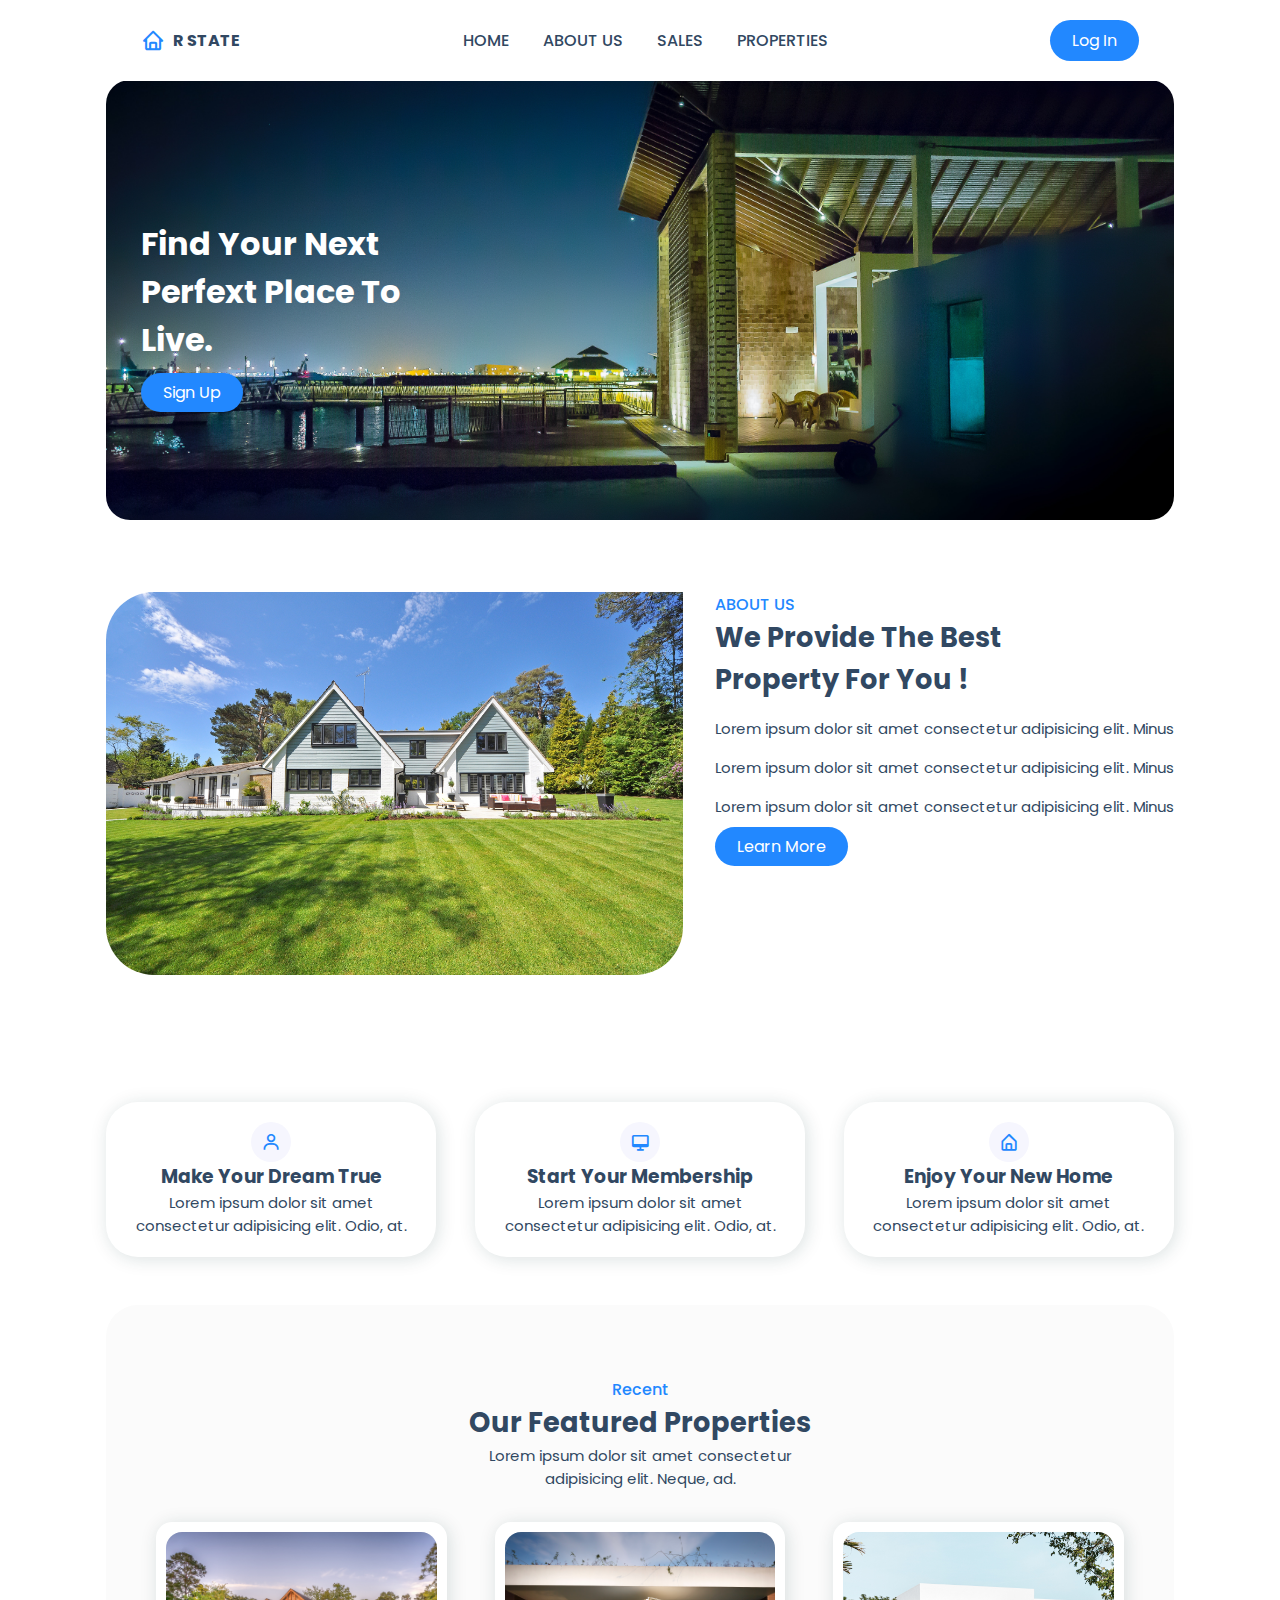
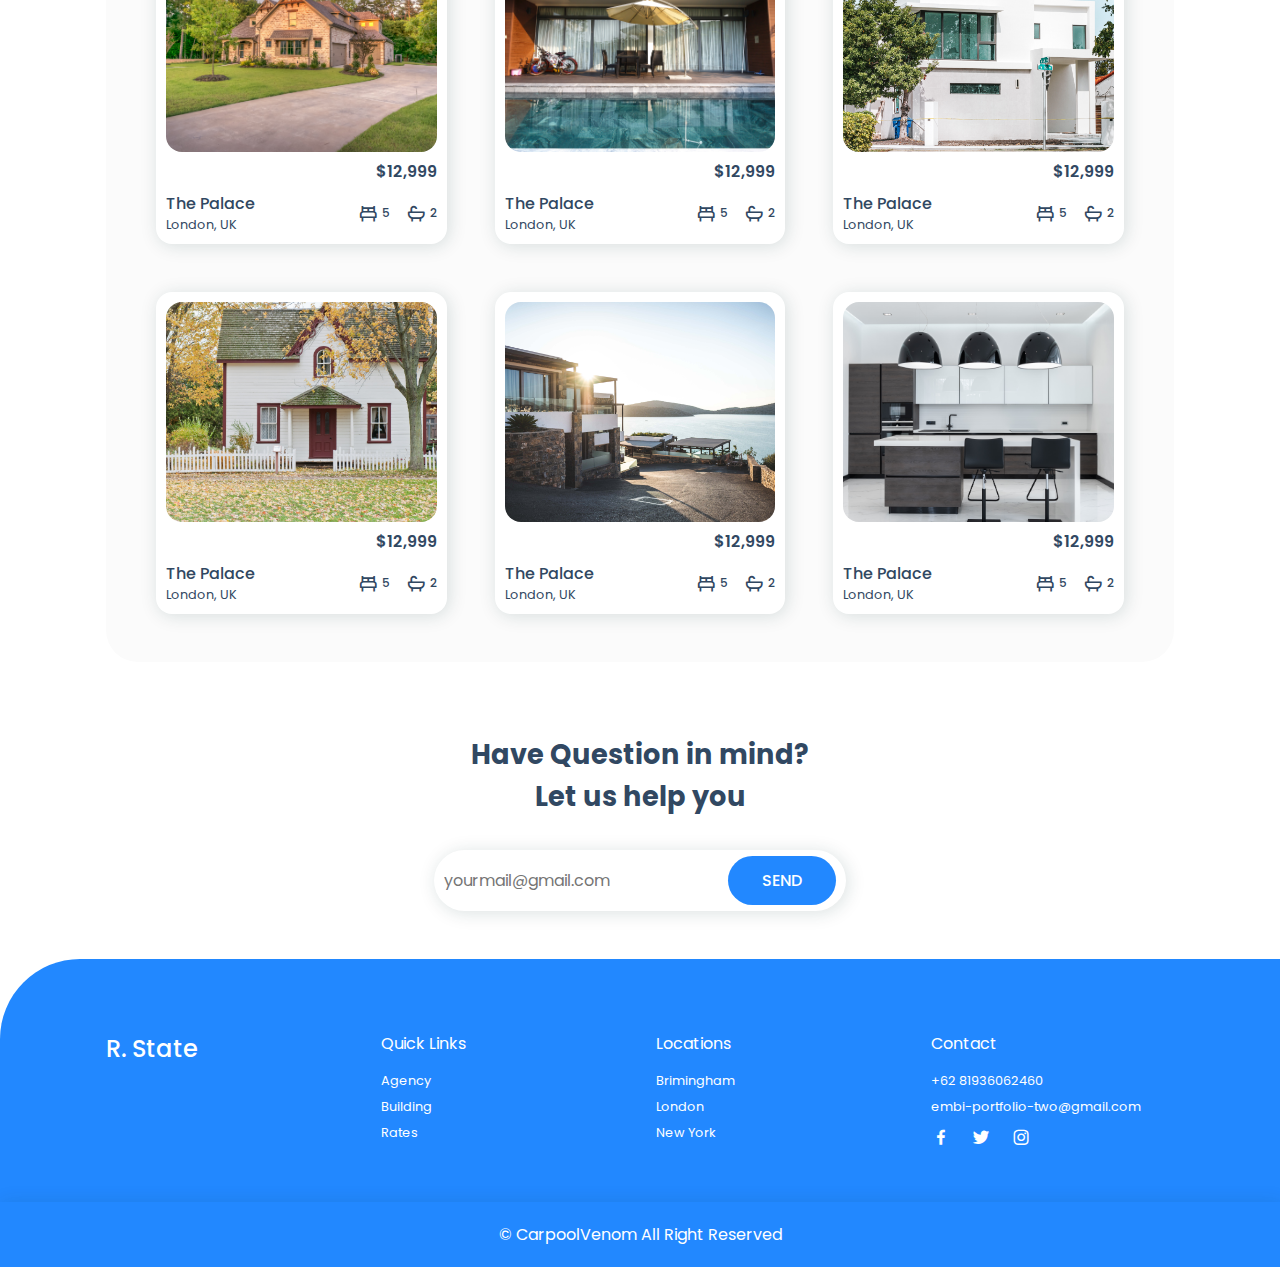
<file: index.html>
<!DOCTYPE html>
<html lang="en">
    <head>
        <meta charset="UTF-8" />
        <meta http-equiv="X-UA-Compatible" content="IE=edge" />
        <meta name="viewport" content="width=device-width, initial-scale=1.0" />
        <!-- my css -->
        <link type="text/css" rel="stylesheet" href="css/style.css" />
        <title>WEB Portfolio | Two</title>
        <!-- box icons -->
        <link rel="stylesheet" href="https://cdn.jsdelivr.net/npm/boxicons@latest/css/boxicons.min.css" />
    </head>
    <body>
        <!-- navbar -->
        <header>
            <div class="nav container">
                <!-- logo -->
                <a href="index.html" class="logo"><i class="bx bx-home"></i>R State</a>
                <!-- menu icon -->
                <input type="checkbox" name="" id="menu" />
                <label for="menu" <i class="bx bx-menu" id="menu-icon"></i></label>
                <!-- nav list -->
                <ul class="navbar">
                    <li><a href="#home">Home</a></li>
                    <li><a href="#about">About Us</a></li>
                    <li><a href="#sales">Sales</a></li>
                    <li><a href="#properties">Properties</a></li>
                </ul>
                <!-- log in button -->
                <a href="login.html" class="btn">Log In</a>
            </div>
        </header>
        <!-- home -->
        <section class="home container" id="home">
            <div class="home-text">
                <h1>Find Your Next <br>Perfext Place To <br>Live.</h1>
                <a href="sign-up.html" class="btn">Sign Up</a>
            </div>
        </section>
        <!-- about -->
        <section class="about container" id="about">
            <div class="about-img">
                <img src="img/about.jpg" alt="">
            </div>
            <div class="about-text">
                <span>About Us</span>
                <h2>We Provide The Best <br>Property For You !</h2>
                <p>Lorem ipsum dolor sit amet consectetur adipisicing elit. Minus</p>
                <p>Lorem ipsum dolor sit amet consectetur adipisicing elit. Minus</p>
                <p>Lorem ipsum dolor sit amet consectetur adipisicing elit. Minus</p>
                <a href="#" class="btn">Learn More</a>
            </div>
        </section>
        <!-- sales -->
        <section class="sales container" id="sales">
            <!-- box 1 -->
            <div class="box">
                <i class="bx bx-user"></i>
                <h3>Make Your Dream True</h3>
                <p>Lorem ipsum dolor sit amet consectetur adipisicing elit. Odio, at.</p>
            </div>
            <!-- box 2 -->
            <div class="box">
                <i class="bx bx-desktop"></i>
                <h3>Start Your Membership</h3>
                <p>Lorem ipsum dolor sit amet consectetur adipisicing elit. Odio, at.</p>
            </div>
            <!-- box 3 -->
            <div class="box">
                <i class="bx bx-home-alt"></i>
                <h3>Enjoy Your New Home</h3>
                <p>Lorem ipsum dolor sit amet consectetur adipisicing elit. Odio, at.</p>
            </div>
        </section>
        <!-- properties -->
        <section class="properties container" id="properties">
            <div class="heading">
                <span>Recent</span>
                <h2>Our Featured Properties</h2>
                <p>Lorem ipsum dolor sit amet consectetur <br> adipisicing elit. Neque, ad.</p>
            </div>
            <div class="properties-container container">
                <!-- box 1 -->
                <div class="box">
                    <img src="/img/p1.jpg" alt="">
                    <h3>$12,999</h3>
                    <div class="content">
                        <div class="text">
                            <h3>The Palace</h3>
                            <p>London, UK</p>
                        </div>
                        <div class="icon">
                            <i class="bx bx-bed"><span>5</span></i>
                            <i class="bx bx-bath"><span>2</span></i>
                        </div>
                    </div>
                </div>
                <!-- box 2 -->
                <div class="box">
                    <img src="/img/p2.jpg" alt="">
                    <h3>$12,999</h3>
                    <div class="content">
                        <div class="text">
                            <h3>The Palace</h3>
                            <p>London, UK</p>
                        </div>
                        <div class="icon">
                            <i class="bx bx-bed"><span>5</span></i>
                            <i class="bx bx-bath"><span>2</span></i>
                        </div>
                    </div>
                </div>
                <!-- box 3 -->
                <div class="box">
                    <img src="/img/p3.jpg" alt="">
                    <h3>$12,999</h3>
                    <div class="content">
                        <div class="text">
                            <h3>The Palace</h3>
                            <p>London, UK</p>
                        </div>
                        <div class="icon">
                            <i class="bx bx-bed"><span>5</span></i>
                            <i class="bx bx-bath"><span>2</span></i>
                        </div>
                    </div>
                </div>
                <!-- box 4 -->
                <div class="box">
                    <img src="/img/p4.jpg" alt="">
                    <h3>$12,999</h3>
                    <div class="content">
                        <div class="text">
                            <h3>The Palace</h3>
                            <p>London, UK</p>
                        </div>
                        <div class="icon">
                            <i class="bx bx-bed"><span>5</span></i>
                            <i class="bx bx-bath"><span>2</span></i>
                        </div>
                    </div>
                </div>
                <!-- box 5 -->
                <div class="box">
                    <img src="/img/p5.jpg" alt="">
                    <h3>$12,999</h3>
                    <div class="content">
                        <div class="text">
                            <h3>The Palace</h3>
                            <p>London, UK</p>
                        </div>
                        <div class="icon">
                            <i class="bx bx-bed"><span>5</span></i>
                            <i class="bx bx-bath"><span>2</span></i>
                        </div>
                    </div>
                </div>
                <!-- box 6 -->
                <div class="box">
                    <img src="/img/p6.jpg" alt="">
                    <h3>$12,999</h3>
                    <div class="content">
                        <div class="text">
                            <h3>The Palace</h3>
                            <p>London, UK</p>
                        </div>
                        <div class="icon">
                            <i class="bx bx-bed"><span>5</span></i>
                            <i class="bx bx-bath"><span>2</span></i>
                        </div>
                    </div>
                </div>
            </div>
        </section>
        <!-- newsLetter -->
        <section class="newsletter container">
            <h2>Have Question in mind? <br>Let us help you</h2>
            <form action="">
                <input type="email" name="" id="email-box" placeholder="yourmail@gmail.com" required>
                <input type="submit" value="send" class="btn">
            </form>
        </section>
        <!-- footer -->
        <section class="footer">
            <div class="footer-container container">
                <h2>R. State</h2>
                <div class="footer-box">
                    <h3>Quick Links</h3>
                    <a href="#">Agency</a>
                    <a href="#">Building</a>
                    <a href="#">Rates</a>
                </div>
                <div class="footer-box">
                    <h3>Locations</h3>
                    <a href="#">Brimingham</a>
                    <a href="#">London</a>
                    <a href="#">New York</a>
                </div>
                <div class="footer-box">
                    <h3>Contact</h3>
                    <a href="#">+62 81936062460</a>
                    <a href="#">embi-portfolio-two@gmail.com</a>
                    <div class="social">
                        <a href="#"><i class="bx bxl-facebook"></i></a>
                        <a href="#"><i class="bx bxl-twitter"></i></a>
                        <a href="#"><i class="bx bxl-instagram"></i></a>
                    </div>
                </div>
            </div>
        </section>
        <!-- copyright -->
        <div class="copyright">
            <p>&#169; CarpoolVenom All Right Reserved</p>
        </div>
    </body>
</html>
</file>
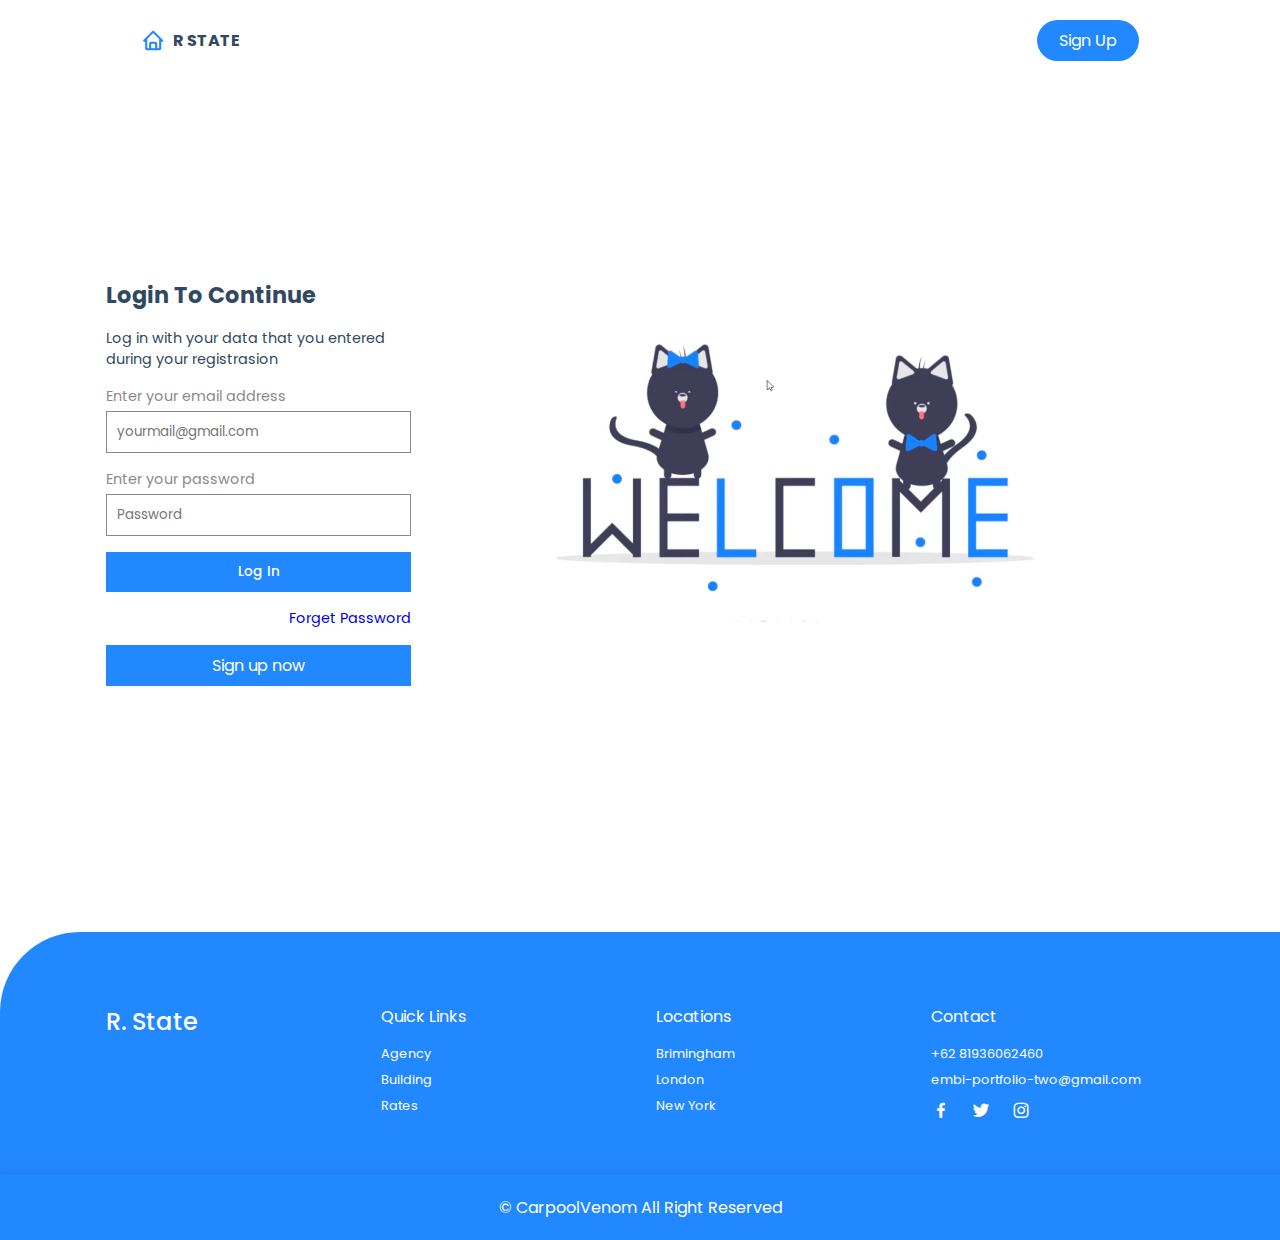
<file: login.html>
<!DOCTYPE html>
<html lang="en">
    <head>
        <meta charset="UTF-8" />
        <meta http-equiv="X-UA-Compatible" content="IE=edge" />
        <meta name="viewport" content="width=device-width, initial-scale=1.0" />
        <!-- my css -->
        <link type="text/css" rel="stylesheet" href="css/style.css" />
        <title>Log In</title>
        <!-- box icons -->
        <link rel="stylesheet" href="https://cdn.jsdelivr.net/npm/boxicons@latest/css/boxicons.min.css" />
    </head>
    <body>
        <!-- navbar -->
        <header>
            <div class="nav container">
                <!-- logo -->
                <a href="index.html" class="logo"><i class="bx bx-home"></i>R State</a>

                <!-- sign up button -->
                <a href="sign-up.html" class="btn">Sign Up</a>
            </div>
        </header>
        <!-- log in -->
        <div class="login container">
            <div class="login-container">
                <h2>Login To Continue</h2>
                <p>Log in with your data that you entered <br />during your registrasion</p>
                <!-- login form -->
                <form action="">
                    <span>Enter your email address</span>
                    <input type="email" name="" id="" placeholder="yourmail@gmail.com" required />
                    <span>Enter your password</span>
                    <input type="password" name="" id="" placeholder="Password" required />
                    <input type="submit" value="Log In" class="buttom" />
                    <a href="#">Forget Password</a>
                </form>
                <a href="/sign-up.html" class="btn">Sign up now</a>
            </div>
            <!-- log in image -->
            <div class="login-image">
                <img src="/img/login.png" alt="" />
            </div>
        </div>

        <!-- footer -->
        <section class="footer">
            <div class="footer-container container">
                <h2>R. State</h2>
                <div class="footer-box">
                    <h3>Quick Links</h3>
                    <a href="#">Agency</a>
                    <a href="#">Building</a>
                    <a href="#">Rates</a>
                </div>
                <div class="footer-box">
                    <h3>Locations</h3>
                    <a href="#">Brimingham</a>
                    <a href="#">London</a>
                    <a href="#">New York</a>
                </div>
                <div class="footer-box">
                    <h3>Contact</h3>
                    <a href="#">+62 81936062460</a>
                    <a href="#">embi-portfolio-two@gmail.com</a>
                    <div class="social">
                        <a href="#"><i class="bx bxl-facebook"></i></a>
                        <a href="#"><i class="bx bxl-twitter"></i></a>
                        <a href="#"><i class="bx bxl-instagram"></i></a>
                    </div>
                </div>
            </div>
        </section>
        <!-- copyright -->
        <div class="copyright">
            <p>&#169; CarpoolVenom All Right Reserved</p>
        </div>
    </body>
</html>
</file>
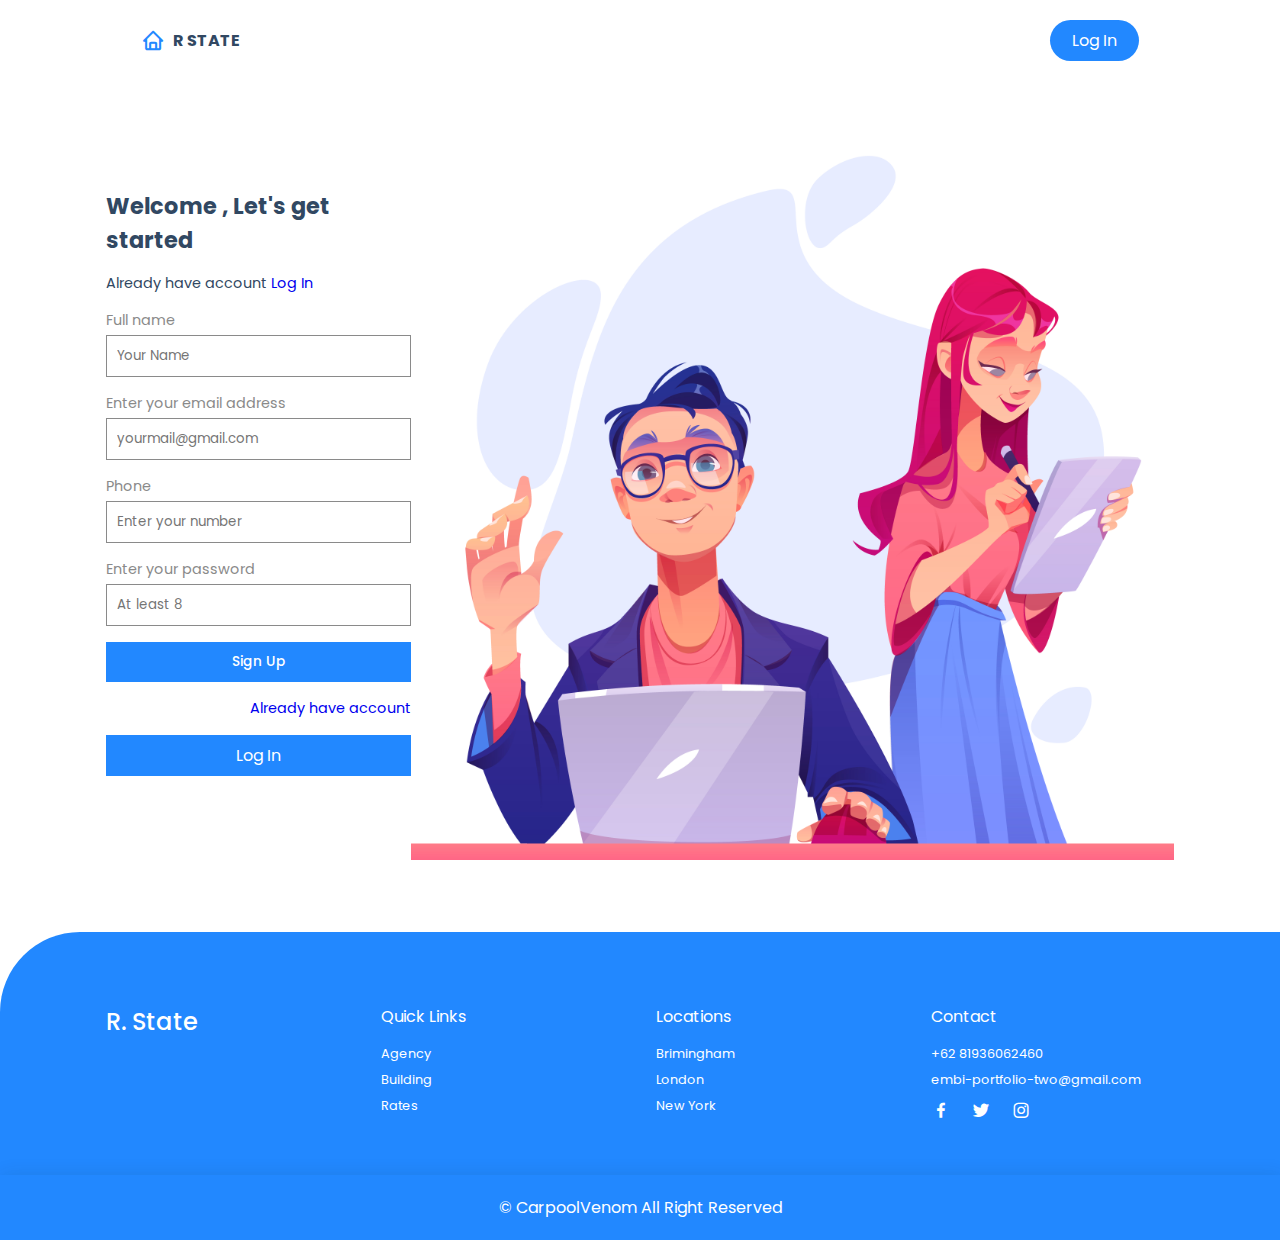
<file: sign-up.html>
<!DOCTYPE html>
<html lang="en">
    <head>
        <meta charset="UTF-8" />
        <meta http-equiv="X-UA-Compatible" content="IE=edge" />
        <meta name="viewport" content="width=device-width, initial-scale=1.0" />
        <!-- my css -->
        <link type="text/css" rel="stylesheet" href="css/style.css" />
        <title>Sign In</title>
        <!-- box icons -->
        <link rel="stylesheet" href="https://cdn.jsdelivr.net/npm/boxicons@latest/css/boxicons.min.css" />
    </head>
    <body>
        <!-- navbar -->
        <header>
            <div class="nav container">
                <!-- logo -->
                <a href="index.html" class="logo"><i class="bx bx-home"></i>R State</a>

                <!-- log ins button -->
                <a href="login.html" class="btn">Log In</a>
            </div>
        </header>
        <!-- sign up -->
        <div class="login container">
            <div class="login-container">
                <h2>Welcome , Let's get started</h2>
                <p>Already have account <a href="login.html">Log In</a></p>
                <!-- sign up form -->
                <form action="">
                    <span>Full name</span>
                    <input type="text" name="" id="" placeholder="Your Name" required />
                    <span>Enter your email address</span>
                    <input type="email" name="" id="" placeholder="yourmail@gmail.com" required />
                    <span>Phone</span>
                    <input type="tel" name="" id="" placeholder="Enter your number" required />
                    <span>Enter your password</span>
                    <input type="password" name="" id="" placeholder="At least 8" required />
                    <input type="submit" value="Sign Up" class="buttom" />
                    <a href="login.html">Already have account</a>
                </form>
                <a href="login.html" class="btn">Log In</a>
            </div>
            <!-- sign up image -->
            <div class="login-image">
                <img src="/img/sign-up.jpg" alt="" />
            </div>
        </div>

        <!-- footer -->
        <section class="footer">
            <div class="footer-container container">
                <h2>R. State</h2>
                <div class="footer-box">
                    <h3>Quick Links</h3>
                    <a href="#">Agency</a>
                    <a href="#">Building</a>
                    <a href="#">Rates</a>
                </div>
                <div class="footer-box">
                    <h3>Locations</h3>
                    <a href="#">Brimingham</a>
                    <a href="#">London</a>
                    <a href="#">New York</a>
                </div>
                <div class="footer-box">
                    <h3>Contact</h3>
                    <a href="#">+62 81936062460</a>
                    <a href="#">embi-portfolio-two@gmail.com</a>
                    <div class="social">
                        <a href="#"><i class="bx bxl-facebook"></i></a>
                        <a href="#"><i class="bx bxl-twitter"></i></a>
                        <a href="#"><i class="bx bxl-instagram"></i></a>
                    </div>
                </div>
            </div>
        </section>
        <!-- copyright -->
        <div class="copyright">
            <p>&#169; CarpoolVenom All Right Reserved</p>
        </div>
    </body>
</html>
</file>
<file: css/style.css>
/* Google Fonts */
@import url("https://fonts.googleapis.com/css2?family=Poppins:wght@400;500;600;700&display=swap");
* {
    font-family: "Poppins", sans-serif;
    margin: 0;
    padding: 0;
    box-sizing: border-box;
    scroll-behavior: smooth;
    scroll-padding-top: 4rem;
    list-style: none;
    text-decoration: none;
}
/* Variables */
:root {
    --main-color: #2288ff;
    --second-color: #192f6a;
    --text-color: #314862;
    --bg-color: #fff;

    /* Box Shadow */
    --box-shadow: 2px 2px 18px rgb(14 52 54 /15%);
}
img {
    width: 100%;
}
body {
    color: var(--text-color);
}
section {
    padding: 4.5rem 0 3rem;
}
.container {
    max-width: 1068px;
    margin-left: auto;
    margin-right: auto;
}
header {
    display: block;
    width: 100%;
    background: var(--bg-color);
    position: fixed;
    top: 0;
    left: 0;
    z-index: 100;
}
.nav {
    display: flex;
    align-items: center;
    justify-content: space-between;
    padding: 20px 35px;
}
.logo {
    display: flex;
    align-items: center;
    column-gap: 0.5rem;
    font-size: 1rem;
    font-weight: 700;
    color: var(--text-color);
    text-transform: uppercase;
}
.logo .bx {
    font-size: 24px;
    color: var(--main-color);
}
.navbar {
    display: flex;
}
.navbar a {
    padding: 8px 17px;
    color: var(--text-color);
    font-size: 1rem;
    text-transform: uppercase;
    font-weight: 500;
}
.navbar a:hover {
    color: var(--main-color);
}
#menu-icon {
    font-size: 24px;
    cursor: pointer;
    display: none;
}
#menu {
    display: none;
}
.btn {
    padding: 8px 22px;
    background: var(--main-color);
    color: var(--bg-color);
    border-radius: 5rem;
}
.btn:hover {
    background: #3492fd;
}
/* Home */
.home {
    margin-top: 5rem;
    background: url(../img/home.jpg);
    background-repeat: no-repeat;
    background-size: cover;
    background-position: center;
    height: 440px;
    border-radius: 1.5rem;
    display: flex;
    align-items: center;
}
.home-text {
    padding-left: 35px;
}
.home-text h1 {
    color: var(--bg-color);
    font-size: 2rem;
    margin-bottom: 1rem;
}
.about {
    display: grid;
    grid-template-columns: repeat(auto-fit, minmax(18rem, auto));
    gap: 2rem;
}
.about-img img {
    border-radius: 3rem 0 3rem 3rem;
}
.about-text span {
    font-size: 1rem;
    tab-size: 1rem;
    text-transform: uppercase;
    font-weight: 500;
    color: var(--main-color);
}
.about-text h2 {
    font-size: 1.7rem;
}
.about-text p {
    font-size: 0.938rem;
    margin: 1rem 0 1rem;
}
.sales {
    display: grid;
    grid-template-columns: repeat(auto-fit, minmax(240px, auto));
    gap: 2.4rem;
}
.sales .box {
    padding: 20px;
    background: var(--bg-color);
    box-shadow: var(--box-shadow);
    text-align: center;
    border-radius: 2rem;
}
.sales .box:hover {
    background: var(--main-color);
    color: var(--bg-color);
    transition: 0.4s all linear;
}
.sales .box .bx {
    padding: 10px;
    border-radius: 50%;
    background: #f6f6fe;
    color: var(--main-color);
    font-size: 20px;
}
.sales .box .h3 {
    font-size: 1.1rem;
    margin: 1rem 0 0.4rem;
}
.sales .box p {
    font-size: 00.938rem;
}
/* properties */
.heading {
    text-align: center;
    margin-bottom: 2rem;
}
.heading span {
    font-weight: 500;
    color: var(--main-color);
}
.heading h2 {
    font-size: 1.7rem;
}
.heading p {
    font-size: 0.938rem;
}
.properties {
    background: #fbfbfb;
    border-radius: 2rem;
}
.properties-container {
    display: grid;
    grid-template-columns: repeat(auto-fit, minmax(240px, auto));
    gap: 3rem;
    padding: 0 50px;
}
.properties-container .box {
    background: var(--bg-color);
    padding: 10px;
    border-radius: 1rem;
    box-shadow: var(--box-shadow);
}
.properties-container .box:hover {
    transform: translateY(-10px);
    transition: 0.5s;
}
.properties-container .box img {
    border-radius: 1rem;
    height: 220px;
    object-fit: cover;
    object-position: center;
}
.properties-container .box h3 {
    font-size: 1rem;
    font-weight: 600;
    float: right;
}
.properties-container .box .content {
    display: flex;
    justify-content: space-between;
    margin-top: 2rem;
}
.properties-container .box .content .text h3 {
    font-weight: 500;
}
.properties-container .box .content .text p {
    font-size: 0.8rem;
}
.properties-container .box .content .icon {
    display: flex;
    align-items: center;
    column-gap: 1rem;
}
.properties-container .box .content .icon .bx {
    display: flex;
    align-items: center;
    font-size: 20px;
}
.properties-container .box .content .icon span {
    font-size: 12px;
    font-weight: 500;
    margin-left: 4px;
}
.newsletter {
    display: flex;
    flex-direction: column;
    align-items: center;
    row-gap: 2rem;
    justify-content: center;
    text-align: center;
}
.newsletter h2 {
    font-size: 1.7rem;
}
.newsletter form {
    background: var(--bg-color);
    box-shadow: var(--box-shadow);
    padding: 6px 10px;
    border-radius: 5rem;
}
.newsletter form input {
    border: none;
    outline: none;
    font-size: 1rem;
}
.newsletter #email-box {
    width: 280px;
}
.newsletter .btn {
    padding: 12px 34px;
    font-weight: 500;
    text-transform: uppercase;
}
.footer {
    background: var(--main-color);
    color: var(--bg-color);
    border-radius: 5rem 0 0 0;
}
.footer-container {
    display: grid;
    grid-template-columns: repeat(auto-fit, minmax(240px, auto));
    gap: 2rem;
}
.footer-container h2 {
    font-size: flex;
    font-weight: 500;
}
.footer-box {
    display: flex;
    flex-direction: column;
}
.footer-box h3 {
    margin-bottom: 1rem;
    font-size: 1rem;
    font-weight: 400;
}
.footer-box a {
    font-size: 0.8rem;
    color: var(--bg-color);
    font-weight: 400;
    margin-bottom: 0.5rem;
}
.footer-box a:hover {
    color: var(--text-color);
}
.social a {
    font-size: 20px;
    margin-right: 1rem;
}
.social a:hover {
    color: var(--second-color);
}
.copyright {
    padding: 20px;
    text-align: center;
    color: var(--bg-color);
    box-shadow: var(--box-shadow);
    background: var(--main-color);
}

/* log in */
.login {
    display: grid;
    grid-template-columns: 0.4fr 1fr;
    align-items: center;
    min-height: 100vh;
    margin-top: 2rem;
}
.login-container {
    display: flex;
    flex-direction: column;
    row-gap: 1rem;
}
.login-container h2 {
    font-size: 1.4rem;
}
.login-container p {
    font-size: 0.9rem;
}
.login-container form {
    display: flex;
    flex-direction: column;
}
.login-container form span {
    font-size: 0.9rem;
    color: #8a8a8a;
    margin-bottom: 4px;
}
.login-container form input {
    border: 1px solid #8a8a8a;
    outline: none;
    padding: 10px;
    margin-bottom: 1rem;
    background: var(--bg-color);
}
.login-container form .buttom {
    outline: none;
    border: none;
    background: var(--main-color);
    color: var(--bg-color);
    font-size: 0.85rem;
    font-weight: 500;
}
.login-container form .buttom:hover {
    background: #3492fd;
}
.login-container form a {
    font-size: 0.9rem;
    text-align: right;
}
.login-container .btn {
    border-radius: 0;
    text-align: center;
}

/* Making Responsive */
@media (max-width: 1080px) {
    .container {
        margin-left: 1rem;
        margin-right: 1rem;
    }
}
@media (max-width: 880px) {
    section {
        padding: 4rem 0 3rem;
    }
    .properties-container {
        grid-template-columns: repeat(auto-fit, minmax(200px, auto));
        gap: 1rem;
        padding: 0 10px;
    }
    .footer-container {
        grid-template-columns: repeat(auto-fit, minmax(200px, auto));
        gap: 1rem;
    }
    .login {
        grid-template-columns: 0.6fr 1fr;
    }
}
@media (max-width: 768px) {
    .nav {
        padding: 10px 0;
    }
    #menu-icon {
        display: initial;
    }
    .navbar {
        position: absolute;
        top: 100%;
        right: 0;
        left: 0;
        display: flex;
        flex-direction: column;
        background: var(--second-color);
        text-align: center;
        clip-path: circle(0% at 100% 1%);
        transition: 0.6s;
    }
    .navbar a {
        display: block;
        margin: 1rem;
        padding: 20px;
        color: var(--bg-color);
    }
    .navbar a:hover {
        background: var(--main-color);
        color: var(--bg-color);
        transition: 0.2s;
    }
    #menu:checked ~ .navbar {
        clip-path: circle(144% at 100% 1%);
    }
    .about-text span {
        font-size: 0.9rem;
    }
    .about-text h2,
    .heading h2,
    .newsletter h2 {
        font-size: 1.4rem;
    }
}
@media (max-width: 638px) {
    .about-text {
        text-align: center;
    }
    .about-img {
        order: 2;
    }
    .login {
        grid-template-columns: 0.8fr 1fr;
    }
    .login {
        margin-top: 3rem;
    }
}
@media (max-width: 572px) {
    .login-image {
        display: none;
    }
    .login {
        justify-content: center;
        grid-template-columns: 1fr;
    }
}
@media (max-width: 442px) {
    .home-text {
        padding-left: 14px;
    }
    .home-text h1 {
        font-size: 1.7rem;
    }
    .about-text h2,
    .heading h2,
    .newsletter h2 {
        font-size: 1.2rem;
    }
    .properties-container {
        padding: 0;
    }
    .newsletter #email-box {
        width: 140px;
    }
    .footer {
        border-radius: 3rem 0 0 0;
    }
}
</file>
